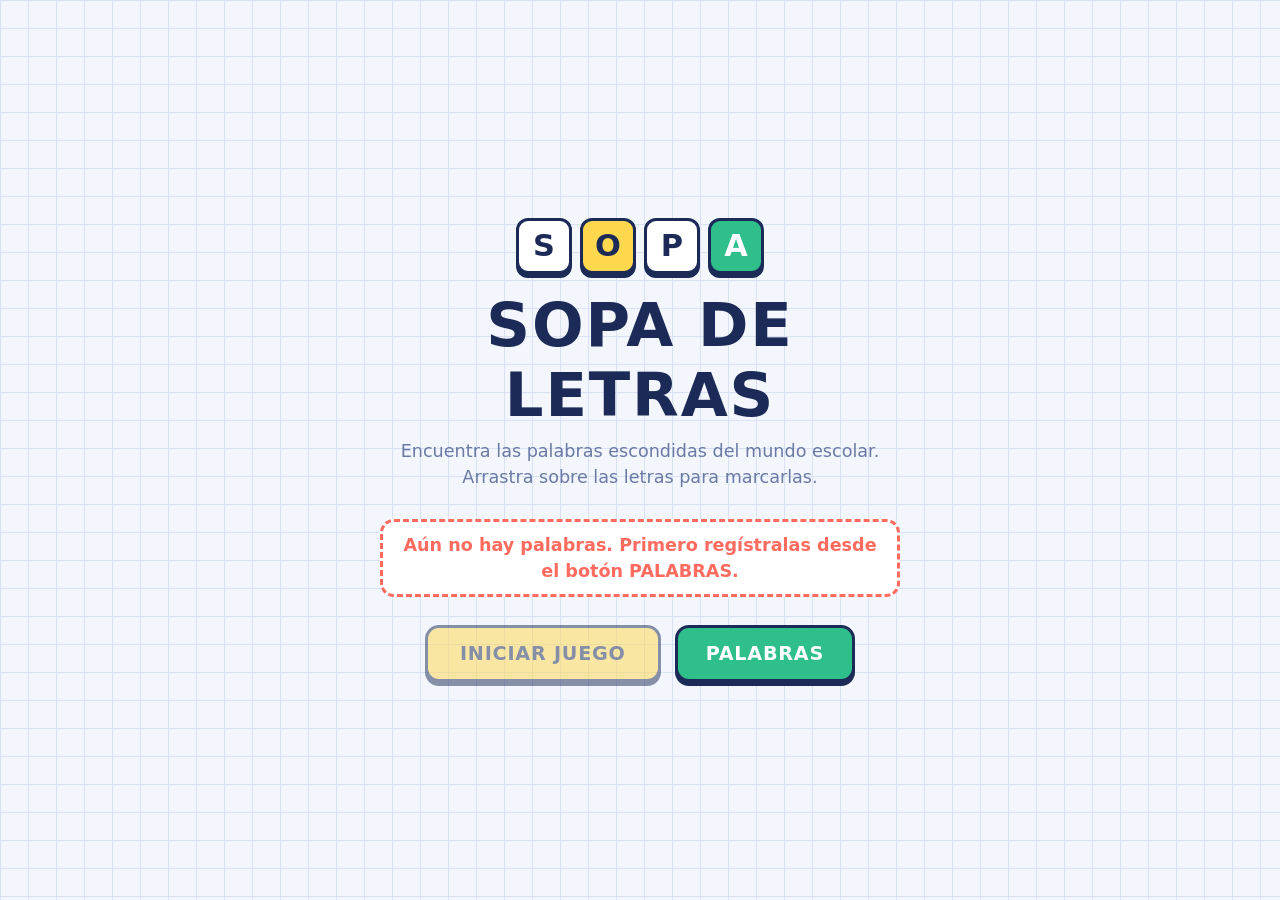
<file: index.html>
<!DOCTYPE html>
<html lang="es">
<head>
  <meta charset="UTF-8">
  <meta name="viewport" content="width=device-width, initial-scale=1, viewport-fit=cover">
  <title>Sopa de Letras</title>
  <link rel="stylesheet" href="css/style.css">
</head>
<body>

  <!-- PANTALLA DE INICIO -->
  <section id="screen-start" class="screen active">
    <div class="hero">
      <div class="hero-letters" aria-hidden="true"><span>S</span><span>O</span><span>P</span><span>A</span></div>
      <h1>SOPA DE LETRAS</h1>
      <p>Encuentra las palabras escondidas del mundo escolar. Arrastra sobre las letras para marcarlas.</p>
      <p id="start-notice" class="notice" role="status"></p>
      <div class="hero-actions">
        <button id="btn-start" class="btn btn-primary">INICIAR JUEGO</button>
        <a id="btn-words" class="btn btn-secondary" href="palabras.html">PALABRAS</a>
      </div>
    </div>
  </section>

  <!-- CUENTA REGRESIVA -->
  <div id="countdown" class="countdown" hidden><span id="countdown-text"></span></div>

  <!-- PANTALLA DE JUEGO -->
  <section id="screen-game" class="screen">
    <header class="topbar">
      <div class="stats">
        <div class="chip"><small>Puntos</small><strong id="score">0</strong></div>
        <div class="chip"><small>Progreso</small><strong id="progress">0 de 10</strong></div>
      </div>
      <div class="tools">
        <button id="btn-sound" class="btn btn-ghost" aria-pressed="true" title="Activar o desactivar sonido">🔊 Sonido</button>
        <button id="btn-restart" class="btn btn-ghost" title="Reiniciar el juego">↻ Reiniciar</button>
        <button id="btn-abandon" class="btn btn-ghost" title="Abandonar el juego">🚪 Abandonar</button>
      </div>
      <div class="timer" aria-label="Tiempo transcurrido"><small>Tiempo</small><strong id="timer">00:00</strong></div>
    </header>

    <p id="game-notice" class="notice notice-warn" role="status" hidden></p>
    <ul id="word-list" class="word-list" aria-label="Palabras por encontrar"></ul>

    <main class="board-wrap">
      <div id="board" class="board" role="grid" aria-label="Cuadrícula de letras"></div>
    </main>
  </section>

  <!-- VENTANA MODAL DE RESULTADOS -->
  <div id="modal" class="modal" hidden>
    <div class="modal-card" role="dialog" aria-modal="true" aria-labelledby="modal-title">
      <div class="trophy" aria-hidden="true">🏆</div>
      <h2 id="modal-title">¡FELICIDADES, HAS COMPLETADO EL RETO!</h2>
      <p id="modal-msg" class="modal-msg"></p>
      <div class="results">
        <div><small>Puntaje</small><strong id="res-score">0</strong></div>
        <div><small>Palabras</small><strong id="res-words">0</strong></div>
        <div><small>Tiempo</small><strong id="res-time">00:00</strong></div>
      </div>
      <div class="modal-actions">
        <button id="btn-again" class="btn btn-primary">VOLVER A JUGAR</button>
        <button id="btn-exit" class="btn btn-ghost">SALIR</button>
      </div>
    </div>
  </div>

  <!-- VENTANA MODAL: CONFIRMAR ABANDONO -->
  <div id="modal-abandon" class="modal modal-abandon" hidden>
    <div class="modal-card" role="dialog" aria-modal="true" aria-labelledby="abandon-title">
      <div class="trophy" aria-hidden="true">🚪</div>
      <h2 id="abandon-title">¿SEGURO QUE QUIERES ABANDONAR?</h2>
      <p class="modal-msg">Si sales ahora, perderás tu progreso en esta partida.</p>
      <div class="modal-actions">
        <button id="btn-abandon-yes" class="btn btn-danger">SÍ</button>
        <button id="btn-abandon-no" class="btn btn-primary">NO</button>
      </div>
    </div>
  </div>

  <script src="js/script.js"></script>
</body>
</html>
</file>
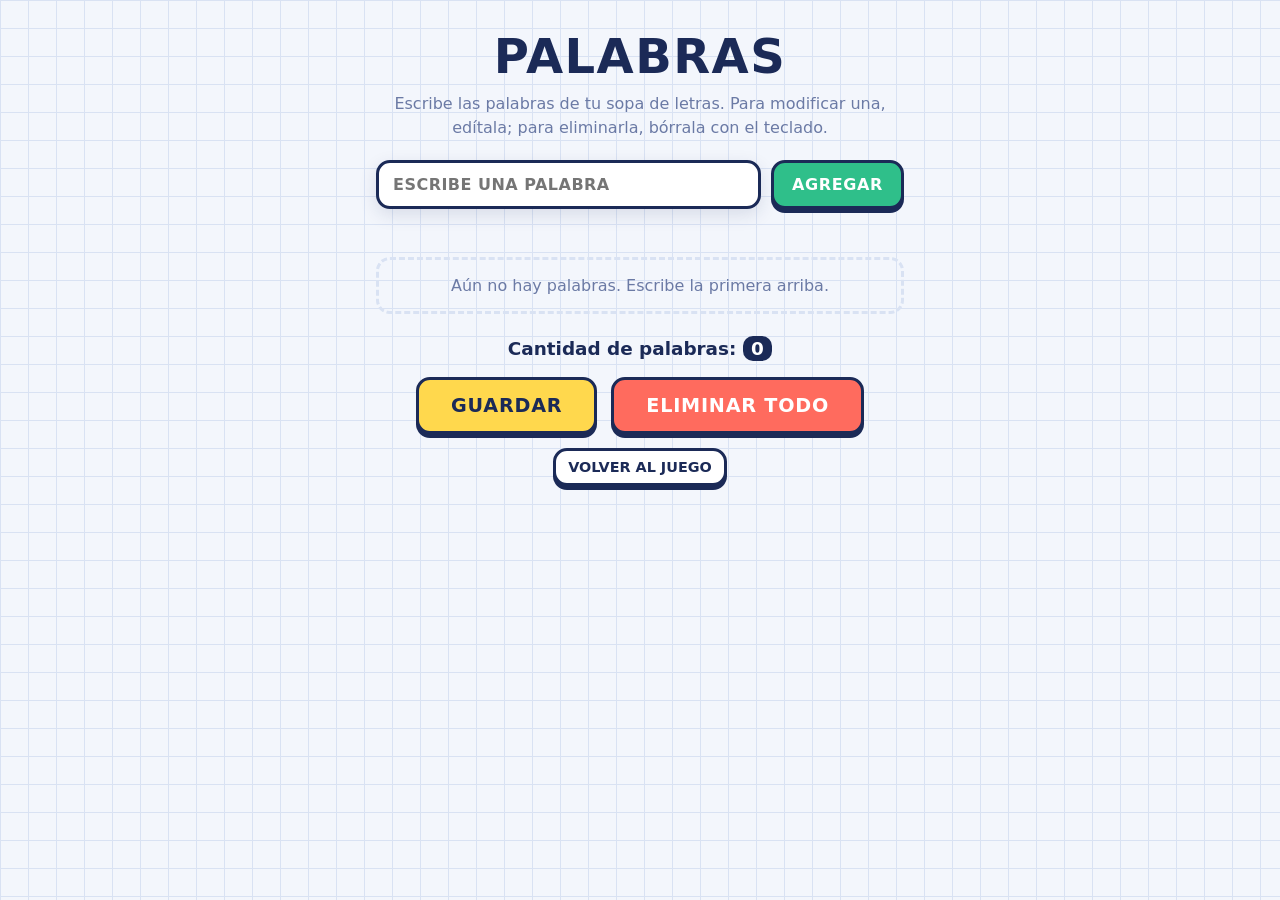
<file: palabras.html>
<!DOCTYPE html>
<html lang="es">
<head>
  <meta charset="UTF-8">
  <meta name="viewport" content="width=device-width, initial-scale=1, viewport-fit=cover">
  <title>Palabras · Sopa de Letras</title>
  <link rel="stylesheet" href="css/style.css">
  <link rel="stylesheet" href="css/palabras.css">
</head>
<body>
  <main class="admin">
    <h1>PALABRAS</h1>
    <p class="lead">Escribe las palabras de tu sopa de letras. Para modificar una, edítala; para eliminarla, bórrala con el teclado.</p>

    <form id="add-form" class="add-form" autocomplete="off">
      <input id="new-word" type="text" maxlength="20" placeholder="Escribe una palabra" aria-label="Nueva palabra" autocapitalize="characters" spellcheck="false">
      <button class="btn btn-secondary" type="submit">AGREGAR</button>
    </form>

    <p id="msg" class="msg" role="status" aria-live="polite"></p>

    <ul id="words" class="words" aria-label="Lista de palabras"></ul>
    <p id="empty" class="empty">Aún no hay palabras. Escribe la primera arriba.</p>

    <p class="counter">Cantidad de palabras: <strong id="count">0</strong></p>

    <div class="actions">
      <button id="btn-save" class="btn btn-primary" type="button">GUARDAR</button>
      <button id="btn-clear" class="btn btn-danger" type="button">ELIMINAR TODO</button>
      <a class="btn btn-ghost" href="index.html">VOLVER AL JUEGO</a>
    </div>
  </main>
  <script src="js/palabras.js"></script>
</body>
</html>
</file>
<file: css/style.css>
/* ===== Variables de diseño ===== */
:root {
  --ink: #1b2a57;        /* tinta azul marino */
  --paper: #f3f6fc;      /* papel cuadriculado */
  --line: #d9e2f3;
  --card: #ffffff;
  --yellow: #ffd84d;     /* resaltador de selección */
  --green: #2fbf8a;      /* palabra encontrada */
  --coral: #ff6b5e;      /* error / acento */
  --muted: #6b7aa5;
  --shadow: 0 6px 18px rgba(27, 42, 87, .12);
  --n: 12; /* columnas de la cuadrícula (las define el JS) */
  --cell: max(15px, min(calc((100vw - 40px) / var(--n)), calc((100vh - 270px) / var(--n)), 52px));
}
* { box-sizing: border-box; }
html, body { margin: 0; min-height: 100%; }
body {
  font-family: "Trebuchet MS", "Segoe UI", system-ui, sans-serif;
  color: var(--ink);
  background-color: var(--paper);
  background-image:
    linear-gradient(var(--line) 1px, transparent 1px),
    linear-gradient(90deg, var(--line) 1px, transparent 1px);
  background-size: 28px 28px;
  padding: env(safe-area-inset-top) 0 env(safe-area-inset-bottom);
  -webkit-tap-highlight-color: transparent;
}
[hidden] { display: none !important; }
.screen { display: none; min-height: 100vh; }
.screen.active { display: block; }

/* ===== Botones ===== */
.btn {
  font: inherit; font-weight: 800; cursor: pointer; border: 3px solid var(--ink);
  border-radius: 14px; padding: 10px 18px; color: var(--ink); background: var(--card);
  box-shadow: 0 4px 0 var(--ink); transition: transform .1s, box-shadow .1s;
}
.btn:active { transform: translateY(3px); box-shadow: 0 1px 0 var(--ink); }
.btn:focus-visible, .cell:focus-visible { outline: 3px solid var(--coral); outline-offset: 2px; }
.btn-primary { background: var(--yellow); font-size: 1.2rem; padding: 14px 32px; letter-spacing: .04em; }
.btn-ghost { font-size: .9rem; padding: 8px 12px; }

/* ===== Inicio ===== */
#screen-start.active { display: grid; place-items: center; padding: 24px; }
.hero { text-align: center; max-width: 520px; }
.hero h1 { font-size: clamp(2.2rem, 8vw, 3.8rem); margin: 16px 0 8px; letter-spacing: .03em; }
.hero p { color: var(--muted); font-size: 1.1rem; margin: 0 0 28px; line-height: 1.5; }
.hero-letters { display: flex; justify-content: center; gap: 8px; }
.hero-letters span {
  width: 56px; height: 56px; display: grid; place-items: center; font-size: 1.9rem; font-weight: 900;
  background: var(--card); border: 3px solid var(--ink); border-radius: 12px; box-shadow: 0 4px 0 var(--ink);
  animation: bob 2.4s ease-in-out infinite;
}
.hero-letters span:nth-child(2) { background: var(--yellow); animation-delay: .2s; }
.hero-letters span:nth-child(3) { animation-delay: .4s; }
.hero-letters span:nth-child(4) { background: var(--green); color: #fff; animation-delay: .6s; }
@keyframes bob { 50% { transform: translateY(-8px) rotate(-3deg); } }

/* ===== Cuenta regresiva ===== */
.countdown { position: fixed; inset: 0; z-index: 30; display: grid; place-items: center; background: rgba(27, 42, 87, .88); }
.countdown span { font-size: clamp(4rem, 22vw, 10rem); font-weight: 900; color: var(--yellow); animation: pop .9s ease-out; }
@keyframes pop { from { transform: scale(.3); opacity: 0; } 40% { transform: scale(1.15); opacity: 1; } to { transform: scale(1); } }

/* ===== Juego: barra superior ===== */
.topbar { display: flex; align-items: center; justify-content: space-between; gap: 10px; padding: 12px 16px 6px; flex-wrap: wrap; }
.stats, .tools { display: flex; gap: 8px; align-items: center; }
.chip, .timer {
  background: var(--card); border: 3px solid var(--ink); border-radius: 12px; padding: 4px 12px; box-shadow: var(--shadow);
  display: flex; flex-direction: column; line-height: 1.1;
}
.chip small, .timer small, .results small { color: var(--muted); font-size: .72rem; }
.chip strong, .timer strong { font-size: 1.25rem; }
.timer { margin-left: auto; text-align: right; background: var(--ink); color: #fff; }
.timer small { color: #b9c5ea; }
.tools { order: 3; }

/* ===== Lista de palabras ===== */
.word-list { max-height: 26vh; overflow-y: auto; list-style: none; margin: 0; padding: 6px 16px 10px; display: flex; flex-wrap: wrap; gap: 8px; justify-content: center; }
.word-list li {
  padding: 5px 12px; border-radius: 999px; background: var(--card); border: 2px solid var(--line);
  font-weight: 700; font-size: .95rem; box-shadow: var(--shadow); transition: background .3s, color .3s;
}
.word-list li.found { background: var(--green); border-color: var(--green); color: #fff; text-decoration: line-through; animation: celebrate .6s ease; }
@keyframes celebrate { 30% { transform: scale(1.25) rotate(-4deg); } 60% { transform: scale(.95) rotate(2deg); } }

/* ===== Tablero ===== */
.board-wrap { display: grid; place-items: center; padding: 6px 8px 16px; overflow-x: auto; }
.board { margin: 0 auto; }
.board {
  display: grid; grid-template-columns: repeat(var(--n), var(--cell)); grid-auto-rows: var(--cell);
  background: var(--card); border: 4px solid var(--ink); border-radius: 18px; padding: 8px;
  box-shadow: 0 6px 0 var(--ink); touch-action: none; user-select: none; -webkit-user-select: none;
}
.board.locked { pointer-events: none; }
.cell {
  display: grid; place-items: center; font-weight: 800; font-size: calc(var(--cell) * .5);
  border-radius: 50%; cursor: pointer; transition: background .12s, color .12s;
}
.cell.selected { background: var(--yellow); transform: scale(1.08); }
.cell.found { background: var(--green); color: #fff; animation: celebrate .6s ease; }
.cell.found.selected { background: var(--green); }
.cell.wrong { background: var(--coral); color: #fff; animation: shake .3s; }
@keyframes shake { 25% { transform: translateX(-4px); } 75% { transform: translateX(4px); } }

/* ===== Modal ===== */
.modal { position: fixed; inset: 0; z-index: 40; display: grid; place-items: center; padding: 16px; background: rgba(27, 42, 87, .8); }
.modal-card {
  background: var(--card); border: 4px solid var(--ink); border-radius: 24px; padding: 26px 22px; max-width: 460px; width: 100%;
  text-align: center; box-shadow: 0 8px 0 var(--ink); animation: pop .5s ease-out;
}
.trophy { font-size: 4rem; animation: bob 2s ease-in-out infinite; }
.modal-card h2 { margin: 6px 0 8px; font-size: clamp(1.3rem, 5vw, 1.8rem); }
.modal-msg { color: var(--muted); margin: 0 0 16px; line-height: 1.4; }
.results { display: grid; grid-template-columns: repeat(3, 1fr); gap: 8px; margin-bottom: 20px; }
.results div { background: var(--paper); border-radius: 14px; padding: 10px 4px; border: 2px solid var(--line); }
.results strong { display: block; font-size: 1.5rem; }
.modal-actions { display: flex; flex-wrap: wrap; gap: 12px; justify-content: center; }

/* ===== Móvil ===== */
@media (max-width: 560px) {
  .topbar { padding: 8px 10px 2px; }
  .chip strong, .timer strong { font-size: 1.05rem; }
  .btn-ghost { padding: 6px 9px; font-size: .8rem; }
  .btn-primary { font-size: 1rem; }
}
@media (prefers-reduced-motion: reduce) { * { animation: none !important; transition: none !important; } }

/* ===== Pantalla de inicio: acciones y avisos ===== */
.hero-actions { display: flex; flex-wrap: wrap; gap: 14px; justify-content: center; align-items: center; }
a.btn { display: inline-block; text-decoration: none; }
.btn-secondary { background: var(--green); color: #fff; font-size: 1.2rem; padding: 14px 28px; letter-spacing: .04em; }
.btn:disabled { opacity: .5; cursor: not-allowed; box-shadow: 0 4px 0 var(--ink); transform: none; }
.notice { margin: 0 0 18px; font-weight: 700; color: var(--muted); }
.notice-warn { margin: 6px 16px 0; text-align: center; color: var(--coral); }
.notice.empty { color: var(--coral); background: var(--card); border: 3px dashed var(--coral); border-radius: 14px; padding: 10px 14px; }

/* ===== Modal de abandono ===== */
.modal-abandon { z-index: 50; }
.btn-danger { background: var(--coral); color: #fff; font-size: 1.2rem; padding: 14px 32px; letter-spacing: .04em; }
.modal-abandon .btn-primary { padding: 14px 32px; }
</file>
<file: css/palabras.css>
/* Estilos de la página de administración (hereda variables y botones de style.css) */
.admin { max-width: 560px; margin: 0 auto; padding: 28px 16px 40px; text-align: center; }
.admin h1 { font-size: clamp(2rem, 8vw, 3rem); margin: 0 0 8px; letter-spacing: .03em; }
.lead { color: var(--muted); line-height: 1.5; margin: 0 0 20px; }

.add-form { display: flex; gap: 10px; }
.add-form input, .words input {
  font: inherit; font-weight: 800; color: var(--ink); text-transform: uppercase; letter-spacing: .03em;
  background: var(--card); border: 3px solid var(--ink); border-radius: 14px; padding: 12px 14px; min-width: 0;
}
.add-form input { flex: 1; box-shadow: var(--shadow); }
.add-form .btn { font-size: 1rem; padding: 10px 18px; }
.admin input:focus-visible { outline: 3px solid var(--yellow); outline-offset: 2px; }

.msg { min-height: 1.5em; margin: 12px 0; font-weight: 800; }
.msg.ok { color: var(--green); }
.msg.error { color: var(--coral); }

.words { list-style: none; margin: 0; padding: 0; display: grid; grid-template-columns: repeat(auto-fill, minmax(170px, 1fr)); gap: 10px; }
.words input { width: 100%; padding: 8px 12px; border-width: 2px; border-color: var(--line); box-shadow: var(--shadow); }
.words input:focus { border-color: var(--ink); }
.words input.dup, .words input.bad { border-color: var(--coral); background: #fff1ef; animation: shake .3s; }
.empty { color: var(--muted); border: 3px dashed var(--line); border-radius: 14px; padding: 16px; margin: 0; }
.empty[hidden] { display: none; }

.counter { font-size: 1.15rem; font-weight: 700; margin: 22px 0 16px; }
.counter strong { display: inline-block; min-width: 1.6em; background: var(--ink); color: #fff; border-radius: 10px; padding: 2px 8px; }
.actions { display: flex; flex-wrap: wrap; gap: 14px; justify-content: center; align-items: center; }
@media (max-width: 480px) { .add-form { flex-direction: column; } }
</file>
